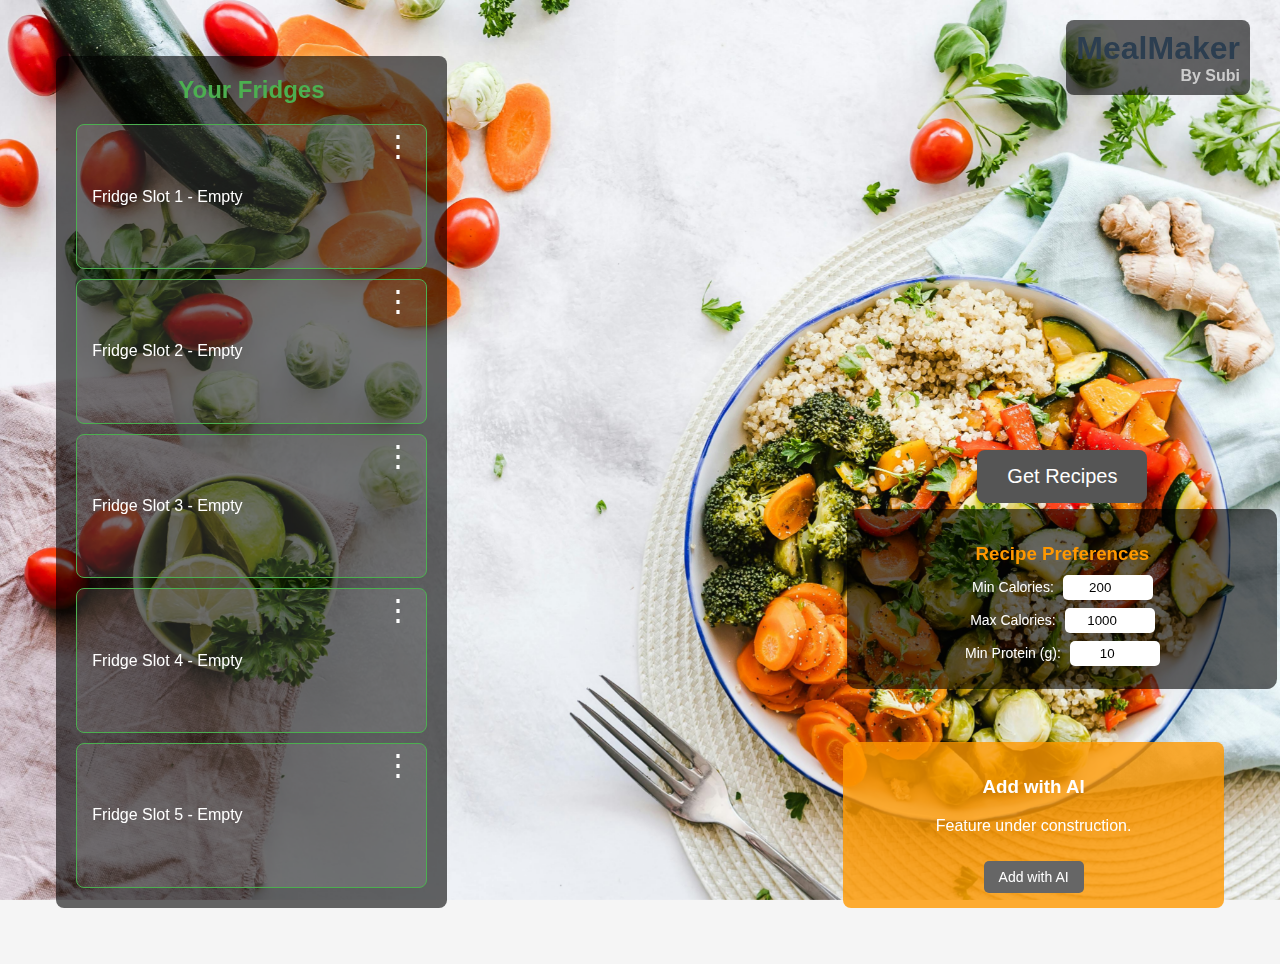
<file: frontend/index.html>
<!DOCTYPE html>
<html lang="en">
<head>
    <meta charset="UTF-8">
    <meta name="viewport" content="width=device-width, initial-scale=1.0">
    <title>MealMaker</title>
    <link rel="stylesheet" href="styles.css">
    <script src="script.js"></script>
</head>
<body>
    <!-- Background -->
    <div class="background"></div>

    <!-- Title -->
    <div class = title>
        <h1>MealMaker</h1>
        <h3>By Subi</h3>
    </div>

    <!-- Overlay container -->
    <div class="overlay">
        <!-- Left fridge slots panel -->
        <div class="fridge-panel">
        <h2>Your Fridges</h2>
        <a class="slot" href="edit_fridge.html?slot=1">
            <span class="slot-text"></span>
            <span class="slot-menu">⋮</span>
        </a>
        <a class="slot" href="edit_fridge.html?slot=2">
            <span class="slot-text"></span>
            <span class="slot-menu">⋮</span>
        </a>
        <a class="slot" href="edit_fridge.html?slot=3">
            <span class="slot-text"></span>
            <span class="slot-menu">⋮</span>
        </a>
        <a class="slot" href="edit_fridge.html?slot=4">
            <span class="slot-text"></span>
            <span class="slot-menu">⋮</span>
        </a>
        <a class="slot" href="edit_fridge.html?slot=5">
            <span class="slot-text"></span>
            <span class="slot-menu">⋮</span>
        </a>
    </div>


        
    <!-- Get Recipes Button -->
    <div class="get-recipes-container">
        <button id="getRecipesBtn" disabled>Get Recipes</button>
    </div>
    
    <!-- Preferences Section -->
    <div class="preferences">
        <h3>Recipe Preferences</h3>
        <label>
            Min Calories:
            <input type="number" id="calorieMin" value="200">
        </label>
        <label>
            Max Calories:
            <input type="number" id="calorieMax" value="1000">
        </label>
        <label>
            Min Protein (g):
            <input type="number" id="proteinMin" value="10">
        </label>
    </div>



    <!-- AI feature rectangle -->
    <div class="ai-banner">
        <h3>Add with AI</h3>
        <p>Feature under construction.</p>
        <button disabled>Add with AI</button>
    </div>
</body>
</html>
</file>
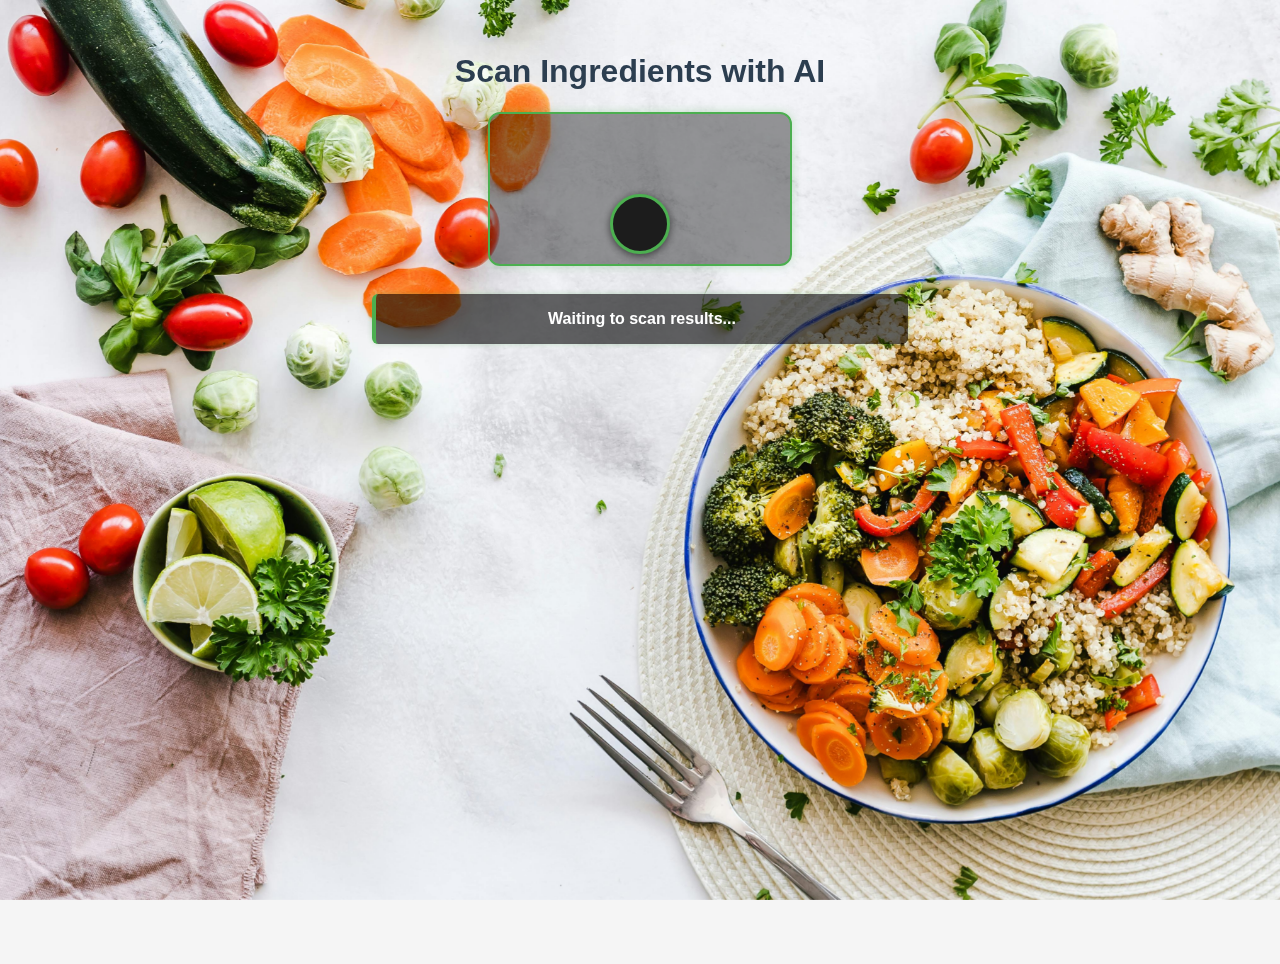
<file: frontend/ai_fridge.html>
<!DOCTYPE html>
<html>
<head>
  <title>AI Fridge Scanner</title>
  <link rel="stylesheet" href="styles.css">
</head>

<body>
 <h1>Scan Ingredients with AI</h1>

   <div class="background"></div>

  <div id="cameraWrapper">
    <video id="cameraFeed" autoplay playsinline></video>
    <button id="captureBtn"></button>
  </div>

  <canvas id="snapshotCanvas" style="display:none;"></canvas>

  <div id="previewContainer" style="display:none;">
    <h3>Preview</h3>
    <img id="capturedImage" style="max-width:100%; border-radius: 12px;" />
    <br>
    <button id="retakeBtn">Retake</button>
    <button id="confirmBtn">Confirm & Scan</button>
  </div>


  <div id="scanResult">Waiting to scan results...</div>


    <script>
        const video = document.getElementById("cameraFeed");
        const canvas = document.getElementById("snapshotCanvas");
        const captureBtn = document.getElementById("captureBtn");
        const scanResult = document.getElementById("scanResult");
        const previewContainer = document.getElementById("previewContainer");
        const capturedImage = document.getElementById("capturedImage");
        const retakeBtn = document.getElementById("retakeBtn");
        const confirmBtn = document.getElementById("confirmBtn");

        let stream = null;
        const urlParams = new URLSearchParams(window.location.search);
        const fridgeId = urlParams.get("fridge") || "default";

        // Start camera
        async function startCamera() {
            stream = await navigator.mediaDevices.getUserMedia({ video: true });
            video.srcObject = stream;
        }

        // Stop camera
        function stopCamera() {
            if (stream) {
            const tracks = stream.getTracks();
            tracks.forEach(track => track.stop());
            video.srcObject = null;
            }
        }

        // Initial camera start
        startCamera();

        // Capture button
        captureBtn.onclick = () => {
            const ctx = canvas.getContext("2d");
            canvas.width = video.videoWidth;
            canvas.height = video.videoHeight;
            ctx.drawImage(video, 0, 0, canvas.width, canvas.height);

            // Convert canvas to image preview
            const imageDataURL = canvas.toDataURL("image/jpeg");
            capturedImage.src = imageDataURL;

            // Pause feed and show preview
            stopCamera();
            previewContainer.style.display = "block";
            captureBtn.style.display = "none";
        };

        // Retake
        retakeBtn.onclick = () => {
            previewContainer.style.display = "none";
            captureBtn.style.display = "block";
            startCamera();
        };

        // Confirm and Scan
        confirmBtn.onclick = async () => {
            canvas.toBlob(async (blob) => {
            const formData = new FormData();
            formData.append("photo", blob, "captured_frame.jpg");
            formData.append("fridge_id", fridgeId);

            const res = await fetch("/scan_image", {
                method: "POST",
                body: formData
            });

            const result = await res.json();
            if (result.status === "success") {
                scanResult.innerText = "Detected and added to fridge: " + result.items.join(", ");
            } else {
                scanResult.innerText = "Error: Unable to detect ingredients.";
            }

            // Hide preview after submission
            previewContainer.style.display = "none";
            }, "image/jpeg");
        };
    </script>

</body>
</html>
</file>
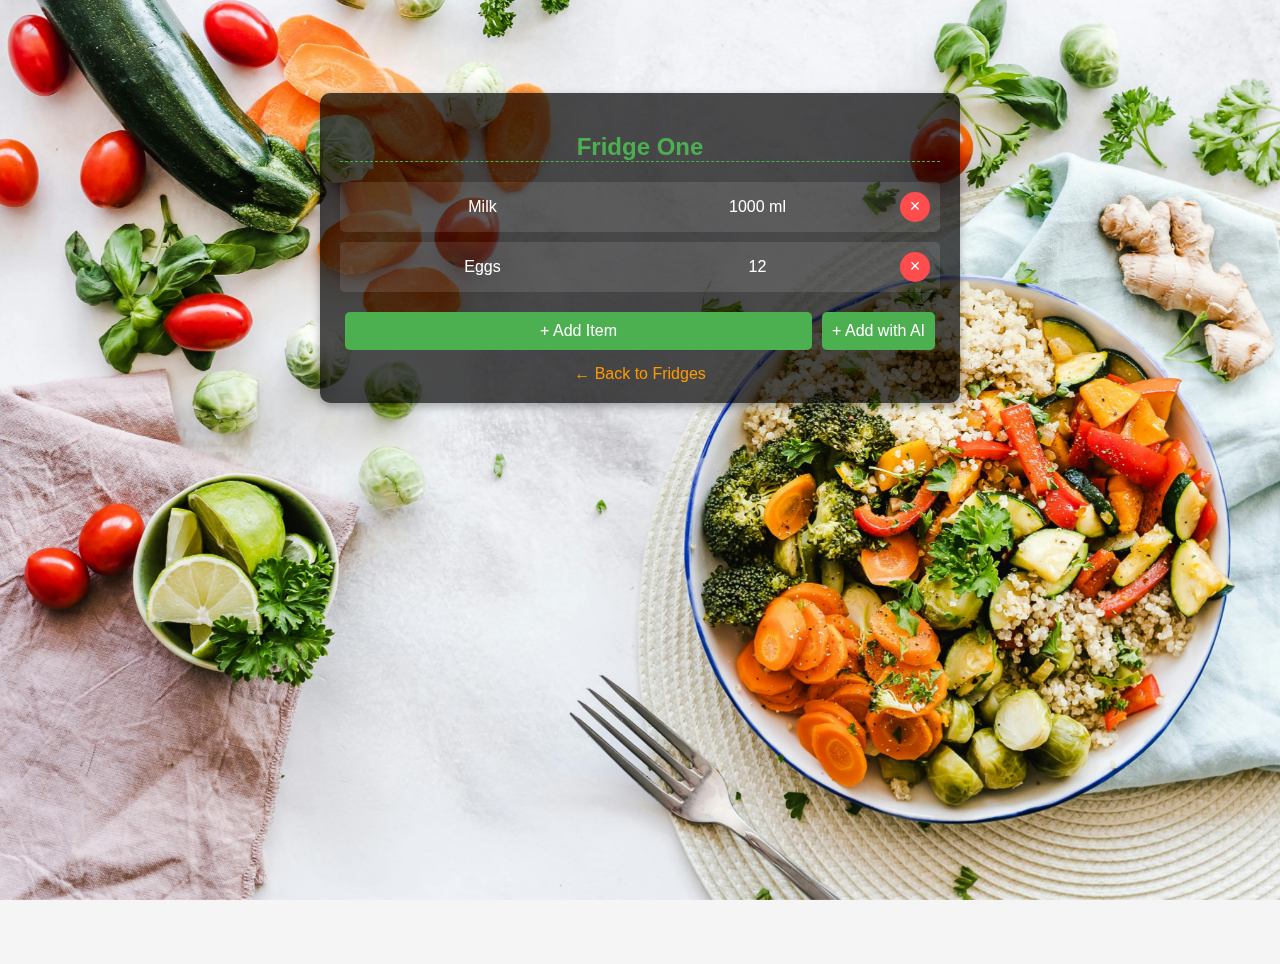
<file: frontend/edit_fridge.html>
<!DOCTYPE html>
<html lang="en">
<head>
    <meta charset="UTF-8">
    <meta name="viewport" content="width=device-width, initial-scale=1.0">
    <title>Edit Fridge</title>
    <link rel="stylesheet" href="styles.css">
</head>
<body>
    <div class="background"></div>


    <div class="edit-fridge-container">
        <!-- Editable fridge name -->
        <h2 contenteditable="true" class="fridge-name">Fridge One</h2>


        <!-- Item list -->
        <ul class="item-list" id="itemList">
            <li class="item">
                <span class="item-name" contenteditable="true">Milk</span>
                <span class="item-qty" contenteditable="true">1000 ml</span>
                <button class="delete-btn">×</button>
            </li>
            <li class="item">
                <span class="item-name" contenteditable="true">Eggs</span>
                <span class="item-qty" contenteditable="true">12</span>
                <button class="delete-btn">×</button>
            </li>
        </ul>



        <!-- Add buttons -->
        <div class="controls">
            <button id="addItemBtn">+ Add Item</button>
            <a href=ai_fridge.html>
                <button id="addAIButton">+ Add with AI</button>
            </a>
        </div>
        

        <!-- Back button -->
        <div class="back-link">
            <a href="index.html">← Back to Fridges</a>
        </div>
    </div>

    <script src="script.js"></script>
</body>
</html>
</file>
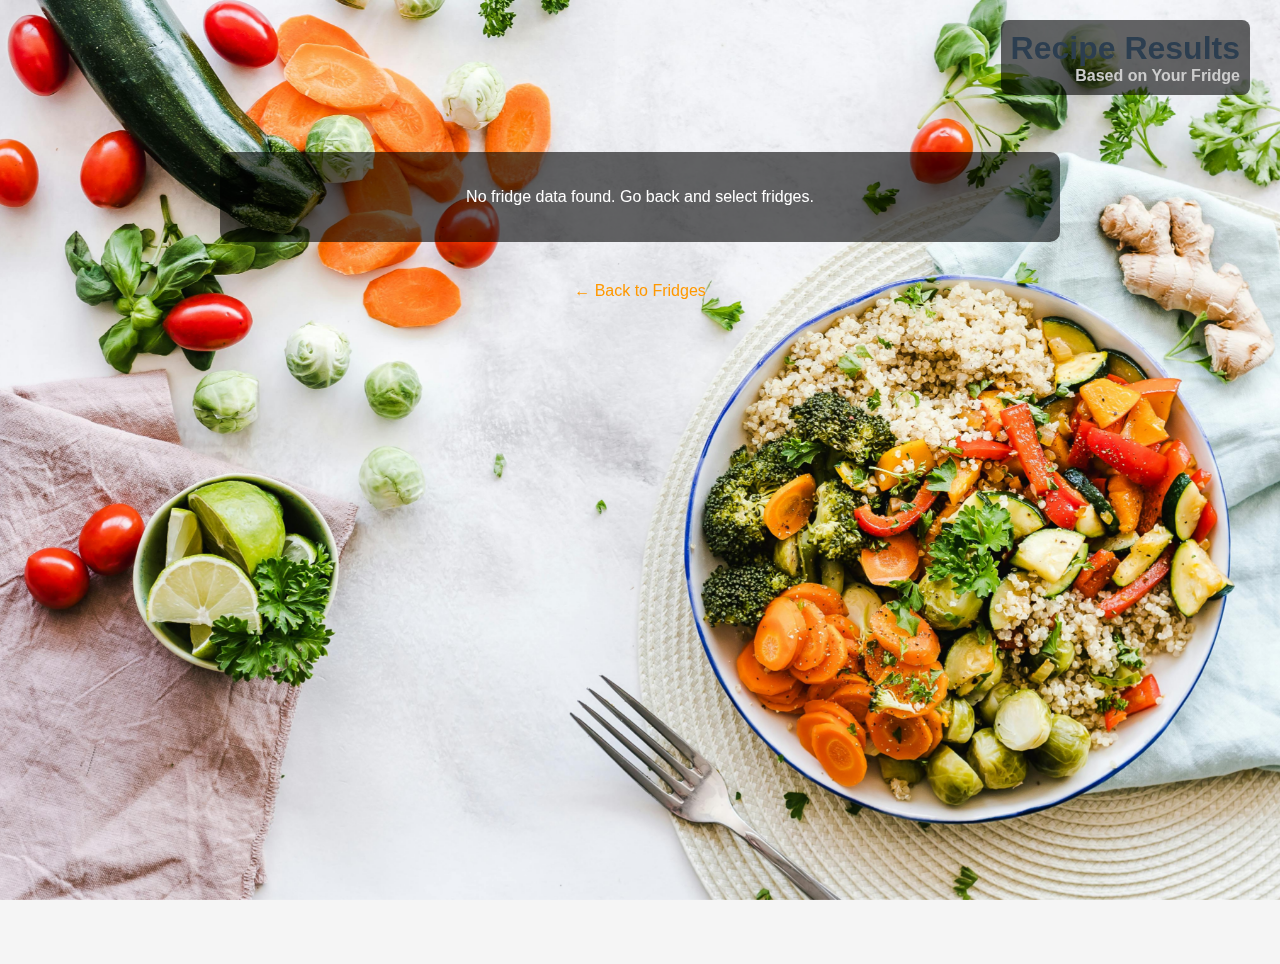
<file: frontend/recipes.html>
<!DOCTYPE html>
<html lang="en">
<head>
    <meta charset="UTF-8">
    <meta name="viewport" content="width=device-width, initial-scale=1.0">
    <title>Recipe Results - MealMaker</title>
    <link rel="stylesheet" href="styles.css">
</head>
<script src="recipes.js"></script>
<body>
    <div class="background"></div>

    <!-- Title -->
    <div class="title">
        <h1>Recipe Results</h1>
        <h3>Based on Your Fridge</h3>
    </div>

    <!-- Recipe Container -->
    <div class="recipes-container" id="recipesContainer">
        <p>Loading recipes...</p>
    </div>

    <!-- Back Button -->
    <div class="back-link">
        <a href="index.html">← Back to Fridges</a>
    </div>

    <script src="recipes.js"></script>
</body>
</html>
</file>
<file: frontend/styles.css>
/* Fullscreen background */
body, html {
    margin: 0;
    padding: 0;
    height: 100%;
    font-family: Arial, sans-serif;
}

.background {
  background-image: url('images/MealMaker_Background.jpeg'); /* Your original */
  background-size: cover;
  background-position: center center; /* Ensure true centering */
  position: fixed;
  width: 100%;
  height: 100%;
  top: 0;
  left: 0;
  z-index: -1; /* Push behind everything */
}


.title {
    position: absolute;
    background-color: rgba(0, 0, 0, 0.6); /* Semi-transparent */
    padding: 10px;
    border-radius: 8px;
    top: 20px;
    right: 30px;
    text-align: right;
    color: #ff9800; /* Orange accent */
}

.title h1 {
    margin: 0;
    font-size: 2em;
}

.title h3 {
    margin: 0;
    font-size: 1em;
    color: #ccc; /* Subtle grey for subtitle */
}


/* Overlay container for panels */
.overlay {
    display: flex;
    justify-content: space-between;
    height: 100%;
    width: 100%;
    padding: 2%;
    box-sizing: border-box;
}

/* LEFT PANEL - Fridge Slots */
.fridge-panel {
    width: 30%;
    background-color: rgba(0, 0, 0, 0.6); /* Semi-transparent */
    padding: 20px;
    border-radius: 8px;
    display: flex;
    flex-direction: column;
    gap: 10px;
    color: #4caf50; /* Green heading */
}

.fridge-name:focus {
    outline: none;
    background-color: rgba(76, 175, 80, 0.2);
    border-radius: 5px;
    transition: background 0.2s ease;
}

.fridge-panel h2 {
    margin: 0 0 10px;
    color: #4caf50;
}

/* Individual fridge slots */
.slot {
    display: flex; /* Change from block to flex for text + dots */
    justify-content: space-between;
    align-items: center;
    text-decoration: none;
    background: rgba(255, 255, 255, 0.1);
    padding: 15px;
    border-radius: 8px;
    color: #fff;
    border: 1px solid #4caf50;
    transition: transform 0.2s ease, background 0.2s ease, box-shadow 0.2s ease;
    height: 20%;
    cursor: pointer;
}

.slot:hover {
    background: rgba(76, 175, 80, 0.2);
    transform: scale(1.03);
    box-shadow: 0px 4px 10px rgba(76, 175, 80, 0.3);
}

.slot.selected {
    background-color: rgba(76, 175, 80, 0.3);
    border: 2px solid #4caf50;
}

/* Three dots menu */
.slot-menu {
    position: relative;
    bottom: 45%;
    left: 0.7%;
    font-size: 30px;
    cursor: pointer;
    padding-left: 10px;
    user-select: none;
    color: #fff;
}

.slot-menu:hover {
    color: #ff9800; /* Orange hover */
}



/* AI Banner on right side (like "NEW GAME+" rectangle) */
.ai-banner {
    align-self: flex-end;
    width: 30%;
    background: rgba(255, 152, 0, 0.8); /* Orange translucent */
    padding: 15px;
    border-radius: 8px;
    text-align: center;
    color: #fff;
}

.ai-banner button {
    margin-top: 10px;
    padding: 8px 15px;
    font-size: 14px;
    border: none;
    border-radius: 5px;
    background: #666;
    color: #fff;
    cursor: not-allowed;
}

/* Responsive adjustments */
@media screen and (max-width: 768px) {
    .overlay {
        flex-direction: column;
        align-items: center;
    }
    .fridge-panel {
        width: 90%;
        margin-bottom: 20px;
    }
    .ai-banner {
        width: 90%;
    }
}

/* Edit fridge container */
.edit-fridge-container {
    max-width: 600px;
    margin: 5% auto;
    background-color: rgba(0, 0, 0, 0.7);
    padding: 20px;
    border-radius: 10px;
    color: #fff;
    box-shadow: 0px 4px 10px rgba(0, 0, 0, 0.3);
}

/* Editable fridge name */
.fridge-name {
    text-align: center;
    margin-bottom: 20px;
    color: #4caf50;
    cursor: text;
    border-bottom: 1px dashed #4caf50;
}

/* Item list */
.item-list {
    list-style: none;
    padding: 0;
    margin: 0 0 20px 0;
}

.item {
    display: flex;
    justify-content: space-between;
    align-items: center;
    background: rgba(255, 255, 255, 0.1);
    padding: 10px;
    border-radius: 5px;
    margin-bottom: 10px;
    gap: 10px;
    transition: background 0.2s ease, transform 0.2s ease;
}

.item:hover {
    background: rgba(255, 255, 255, 0.2);
    transform: translateX(5px);
}

.item-name,
.item-qty {
    cursor: text;
    flex: 1;
}

.recipes-container {
    max-width: 800px;
    margin: 120px auto 40px auto;
    padding: 20px;
    background: rgba(0, 0, 0, 0.6);
    border-radius: 10px;
    color: #fff;
}

.recipe-card {
    background: rgba(255, 255, 255, 0.1);
    margin-bottom: 15px;
    padding: 15px;
    border-radius: 8px;
    border: 1px solid #4caf50;
    transition: background 0.2s ease;
}

.recipe-card:hover {
    background: rgba(76, 175, 80, 0.2);
}

.recipe-title {
    font-size: 20px;
    font-weight: bold;
    color: #ff9800;
    margin-bottom: 5px;
}

.recipe-meta {
    font-size: 14px;
    color: #ccc;
}

.recipe-link {
    display: inline-block;
    margin-top: 8px;
    color: #4caf50;
    text-decoration: none;
}

.recipe-link:hover {
    text-decoration: underline;
}

.preferences {
    position: absolute;
    bottom: 23.5%; /* Below Get Recipes button */
    left: 83%;
    transform: translateX(-50%);
    text-align: center;
    background: rgba(0, 0, 0, 0.6);
    padding: 15px;
    border-radius: 10px;
    color: #fff;
    width: 40%;
    max-width: 400px;
}

.preferences h3 {
    margin-bottom: 10px;
    color: #ff9800;
}

.preferences label {
    display: block;
    margin: 8px 0;
    font-size: 14px;
}

.preferences input {
    width: 80px;
    padding: 5px;
    margin-left: 5px;
    border-radius: 5px;
    border: none;
    text-align: center;
}

/* Delete button */
.delete-btn {
    background: #ff4c4c;
    border: none;
    color: white;
    font-size: 18px;
    border-radius: 50%;
    width: 30px;
    height: 30px;
    cursor: pointer;
}

.delete-btn:hover {
    background: #ff6666;
}

/* Controls (Add buttons) */
.controls {
    display: flex;
    justify-content: space-between;
}

.controls button {
    flex: 1;
    margin: 0 5px;
    padding: 10px;
    border: none;
    border-radius: 5px;
    cursor: pointer;
    background: #4caf50;
    color: white;
    font-size: 16px;
}

.controls button:disabled {
    background: #666;
    cursor: not-allowed;
}

/* Back link */
.back-link {
    text-align: center;
    margin-top: 15px;
}

.back-link a {
    text-decoration: none;
    color: #ff9800;
}

.get-recipes-container {
    position: absolute;
    top: 50%;
    left: 83%;
    transform: translateX(-50%);
    text-align: center;
}

#getRecipesBtn {
    padding: 15px 30px;
    font-size: 20px;
    border: none;
    border-radius: 8px;
    background-color: #555; /* Grey when disabled */
    color: #fff;
    cursor: not-allowed;
    transition: background 0.3s ease;
}

#getRecipesBtn.enabled {
    background-color: #4caf50; /* Green when enabled */
    cursor: pointer;
}

#getRecipesBtn.enabled:hover {
    background-color: #45a049;
}

/* Ai HTML */
body {
  font-family: Arial, sans-serif;
  background-color: #f5f5f5;
  text-align: center;
  padding: 2rem;
}

h1 {
  color: #2c3e50;
}

#cameraWrapper {
  position: relative;
  display: inline-block;
  border: 2px solid #4caf50;
  border-radius: 12px;
  overflow: hidden;
  background-color: rgba(0, 0, 0, 0.4);
  max-width: 90%;
  box-shadow: 0 0 10px rgba(76, 175, 80, 0.3);
}

#cameraFeed {
  width: 100%;
  height: auto;
  display: block;
  border-radius: 20px;
}

/* Capture button (floating circle) */
#captureBtn {
  position: absolute;
  bottom: 10px;
  left: 50%;
  transform: translateX(-50%);
  width: 60px;
  height: 60px;
  background-color: #1c1c1c;
  border: 3px solid #4caf50;
  border-radius: 50%;
  cursor: pointer;
  box-shadow: 0 2px 8px rgba(0, 0, 0, 0.6);
  transition: background-color 0.2s ease, transform 0.1s ease;
}

#captureBtn:hover {
  background-color: #2e2e2e;
  transform: translateX(-50%) scale(1.05);
}

#scanResult {
  margin-top: 1.5rem;
  padding: 1rem;
  background-color: rgba(0, 0, 0, 0.6);
  border-left: 4px solid #4caf50;
  border-radius: 6px;
  max-width: 500px;
  margin-left: auto;
  margin-right: auto;
  color: #fff;
  font-weight: bold;
  box-shadow: 0 0 5px rgba(76, 175, 80, 0.3);
}

#previewContainer button {
  padding: 10px 20px;
  margin: 10px;
  font-size: 16px;
  border: none;
  border-radius: 6px;
  cursor: pointer;
  background-color: #4caf50;
  color: #fff;
  transition: background 0.2s ease;
}

#previewContainer button:hover {
  background-color: #45a049;
}
</file>
